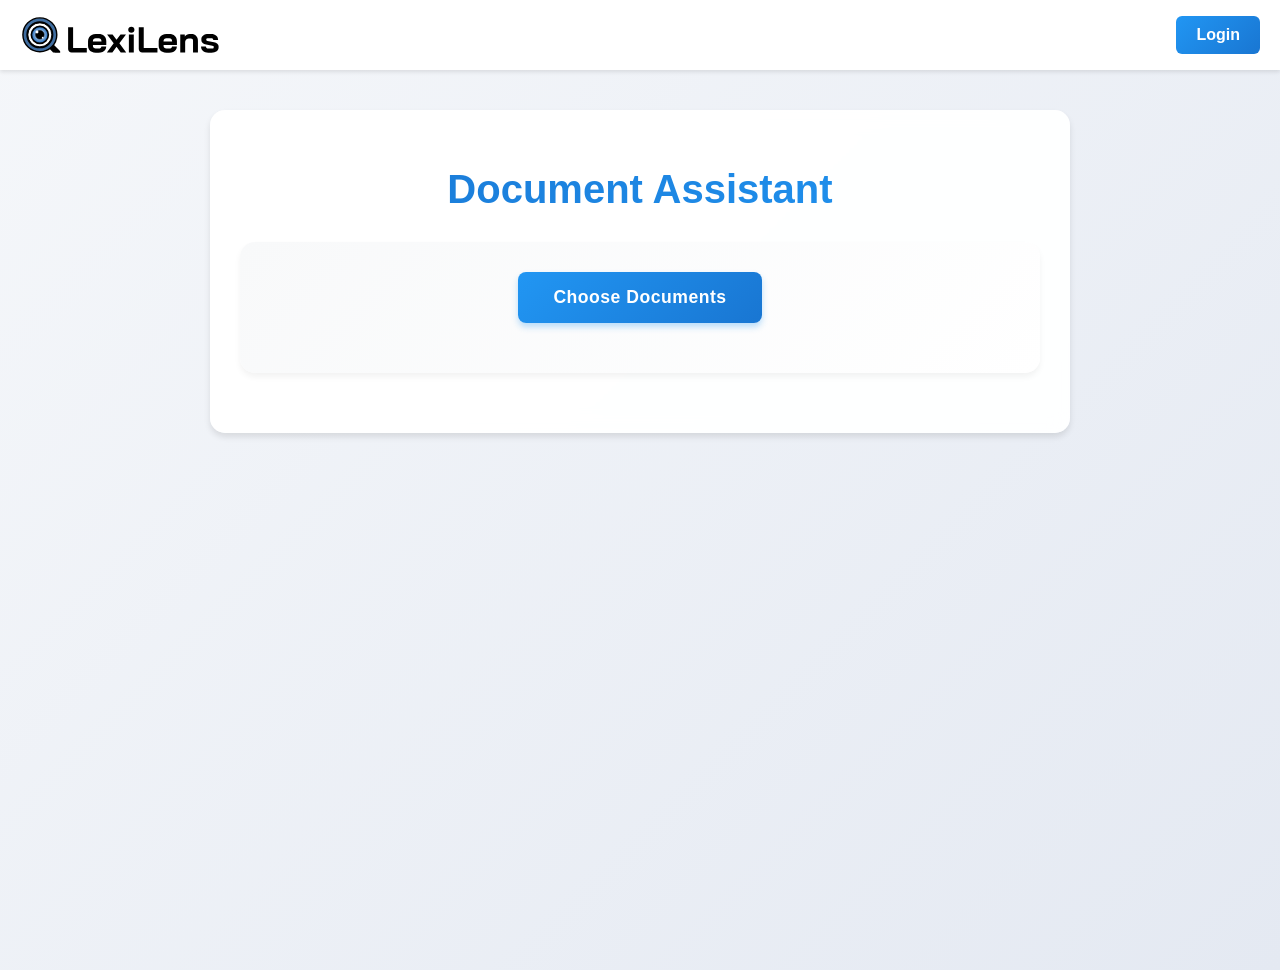
<file: index.html>
<!DOCTYPE html>
<html lang="en">

<head>
    <meta charset="UTF-8">
    <meta name="viewport" content="width=device-width, initial-scale=1.0">
    <title>Document Translation Helper</title>
    <style>
        body {
            margin: 0;
            padding: 0;
            font-family: Arial, sans-serif;
            background: linear-gradient(135deg, #f5f7fa 0%, #e4e9f2 100%);
            color: #2c3e50;
        }

        .app-layout {
            display: flex;
            min-height: 100vh;
            position: relative;
            padding-top: 70px;
        }

        /* Sidebar styles */
        .sidebar {
            width: 250px;
            background: rgba(255, 255, 255, 0.95);
            backdrop-filter: blur(10px);
            border-right: 1px solid #dee2e6;
            height: calc(100vh - 70px);
            position: fixed;
            left: 0;
            top: 70px;
            overflow-y: auto;
            box-shadow: 2px 0 10px rgba(0,0,0,0.1);
        }

        .sidebar-header {
            padding: 25px 20px;
            border-bottom: 1px solid #dee2e6;
            background: linear-gradient(135deg, #2196F3, #1976D2);
            background-color: white;
        }

        .sidebar-header h2 {
            margin: 0;
            color: white;
            font-size: 1.3rem;
            font-weight: 600;
        }

        .chat-list {
            padding: 10px;
        }

        .chat-item {
            padding: 15px;
            border-radius: 10px;
            margin-bottom: 12px;
            cursor: pointer;
            transition: all 0.3s ease;
            background-color: white;
            border: 1px solid #e0e0e0;
            box-shadow: 0 2px 4px rgba(0,0,0,0.02);
        }

        .chat-item:hover {
            transform: translateY(-2px);
            box-shadow: 0 4px 8px rgba(0,0,0,0.1);
            border-color: #2196F3;
        }

        .chat-item.active {
            background-color: #e3f2fd;
        }

        .chat-title {
            font-size: 0.95rem;
            font-weight: 600;
            color: #2c3e50;
        }

        .chat-date {
            font-size: 0.8rem;
            color: #7f8c8d;
            margin-top: 5px;
        }

        /* Main content styles */
        .main-content {
            margin-left: 250px;
            flex-grow: 1;
            padding: 20px;
            position: relative;
            margin-top: 20px;
        }

        /* Add new styles for images and title */
        .logo-container {
            display: none;
        }

        .container {
            max-width: 800px;
            margin: 0 auto;
            padding: 30px;
            background: rgba(255, 255, 255, 0.95);
            backdrop-filter: blur(10px);
            border-radius: 15px;
            box-shadow: 0 4px 6px rgba(0,0,0,0.1);
            text-align: center;
            animation: fadeIn 0.6s ease-out;
        }

        .container h1 {
            color: #2c3e50;
            font-size: 2.5rem;
            font-weight: 700;
            margin-bottom: 20px;
            text-align: center;
            width: 100%;
            display: block;
            background: linear-gradient(135deg, #1976D2, #2196F3);
            -webkit-background-clip: text;
            -webkit-text-fill-color: transparent;
        }

        /* Existing upload section styles */
        .upload-section {
            text-align: center;
            margin: 20px 0;
            position: relative;
            background: linear-gradient(135deg, #f8f9fa 0%, #ffffff 100%);
            padding: 30px;
            border-radius: 15px;
            box-shadow: 0 4px 6px rgba(0, 0, 0, 0.05);
            margin: 30px 0;
        }

        .upload-button {
            display: inline-block;
            padding: 15px 35px;
            background: linear-gradient(135deg, #2196F3, #1976D2);
            color: white;
            border: none;
            border-radius: 8px;
            cursor: pointer;
            transition: all 0.3s ease;
            font-weight: 600;
            box-shadow: 0 4px 6px rgba(33,150,243,0.3);
            font-size: 1.1rem;
            letter-spacing: 0.5px;
        }

        .upload-button:hover {
            transform: translateY(-2px);
            box-shadow: 0 6px 8px rgba(33,150,243,0.4);
        }

        .file-name {
            margin-top: 10px;
            color: #666;
        }

        .translate-button {
            display: block;
            width: 100%;
            padding: 12px;
            background-color: #2196F3;
            color: white;
            border: none;
            border-radius: 4px;
            cursor: pointer;
            transition: background-color 0.3s;
            margin-top: 20px;
        }

        .translate-button:disabled {
            background-color: #cccccc;
            cursor: not-allowed;
        }

        .translate-button:hover:not(:disabled) {
            background-color: #1976D2;
        }

        /* Responsive design */
        @media (max-width: 768px) {
            .sidebar {
                width: 200px;
            }

            .main-content {
                margin-left: 200px;
            }
        }

        .chat-item {
            position: relative;
            padding-right: 40px;
            /* Make room for delete button */
        }

        .delete-btn {
            position: absolute;
            right: 10px;
            top: 50%;
            transform: translateY(-50%);
            background: none;
            border: none;
            cursor: pointer;
            opacity: 0;
            transition: opacity 0.2s ease;
            padding: 5px;
            border-radius: 4px;
        }

        .chat-item:hover .delete-btn {
            opacity: 1;
        }

        .delete-btn:hover {
            background-color: #ffebee;
        }

        .trash-icon {
            font-size: 16px;
        }

        /* Auth button styles */
        .auth-buttons {
            position: static;
        }

        .auth-button {
            position: relative;
            background: linear-gradient(135deg, #2196F3, #1976D2);
            color: white;
            padding: 10px 20px;
            border-radius: 6px;
            font-weight: 600;
            text-decoration: none;
            transition: all 0.3s ease;
            display: inline-block;
        }

        .auth-button:hover {
            transform: translateY(-2px);
            box-shadow: 0 4px 6px rgba(33,150,243,0.3);
        }

        .process-button {
            display: block;
            width: 100%;
            padding: 15px 30px;
            background: linear-gradient(135deg, #2196F3, #1976D2);
            color: white;
            border: none;
            border-radius: 12px;
            cursor: pointer;
            margin-top: 20px;
            transition: all 0.3s ease;
            font-weight: 600;
            font-size: 1.1rem;
            letter-spacing: 0.5px;
            box-shadow: 0 4px 6px rgba(33,150,243,0.3);
        }

        .process-button:hover {
            transform: translateY(-3px);
            box-shadow: 0 8px 15px rgba(33, 150, 243, 0.2);
        }

        .file-list {
            margin: 20px 0;
        }

        .file-item {
            display: flex;
            justify-content: space-between;
            align-items: center;
            padding: 15px 20px;
            margin: 10px 0;
            background: white;
            border: 1px solid #e0e0e0;
            border-radius: 10px;
            transition: all 0.3s ease;
        }

        .file-item:hover {
            background: #fff;
            border-color: #2196F3;
            transform: translateX(5px);
            box-shadow: 0 4px 12px rgba(33, 150, 243, 0.1);
        }

        .remove-btn {
            background: none;
            border: none;
            color: #e74c3c;
            cursor: pointer;
            padding: 5px 10px;
            font-weight: bold;
            transition: all 0.3s ease;
        }

        .remove-btn:hover {
            color: #c0392b;
            transform: scale(1.2);
        }

        .preview-button {
            display: block;
            width: 100%;
            padding: 15px 30px;
            background: linear-gradient(135deg, #2196F3, #1976D2);
            color: white;
            border: none;
            border-radius: 12px;
            cursor: pointer;
            margin: 20px 0;
            transition: all 0.3s ease;
            font-weight: 600;
            font-size: 1.1rem;
            letter-spacing: 0.5px;
        }

        .preview-button:hover {
            background: #bbdefb;
            transform: translateY(-2px);
        }

        .preview-container {
            position: relative;
            max-width: 1200px;
            width: calc(100% - 290px);
            margin: 20px 20px 20px 270px;
            padding: 20px;
            background: white;
            border-radius: 15px;
            box-shadow: 0 4px 15px rgba(0,0,0,0.1);
            z-index: 1;
        }

        .preview-header {
            display: flex;
            justify-content: space-between;
            align-items: center;
            margin-bottom: 15px;
        }

        .close-preview {
            background: none;
            border: none;
            font-size: 24px;
            cursor: pointer;
            color: #666;
        }

        .carousel-container {
            position: relative;
            width: 100%;
        }

        .carousel-button {
            position: absolute;
            top: 50%;
            transform: translateY(-50%);
            background: rgba(0, 0, 0, 0.5);
            color: white;
            border: none;
            padding: 15px;
            cursor: pointer;
            z-index: 2;
        }

        .carousel-button.prev {
            left: 10px;
        }

        .carousel-button.next {
            right: 10px;
        }

        .preview-content {
            width: 100%;
            min-height: 600px;
            display: flex;
            justify-content: center;
            align-items: center;
            background: #f8f9fa;
            border-radius: 4px;
            overflow: hidden;
        }

        .preview-content iframe {
            width: 100%;
            height: 800px;
            border: none;
        }

        .preview-content img {
            max-width: 100%;
            max-height: 800px;
            object-fit: contain;
        }

        .carousel-dots {
            display: flex;
            justify-content: center;
            gap: 8px;
            margin-top: 10px;
        }

        .dot {
            width: 10px;
            height: 10px;
            border-radius: 50%;
            background: #ddd;
            cursor: pointer;
        }

        .dot.active {
            background: #2196F3;
        }

        /* Add responsive adjustments */
        @media (max-width: 768px) {
            .preview-container {
                width: calc(100% - 240px);
                margin-left: 220px;
            }
        }

        /* Add loading animation */
        @keyframes pulse {
            0% { transform: scale(1); }
            50% { transform: scale(1.05); }
            100% { transform: scale(1); }
        }

        .processing {
            animation: pulse 1.5s infinite;
        }

        /* Empty state styling */
        .empty-state {
            text-align: center;
            padding: 40px 20px;
            color: #7f8c8d;
        }

        .empty-state i {
            font-size: 48px;
            margin-bottom: 15px;
            color: #bdc3c7;
        }

        /* Add these styles */
        .login-required-tooltip {
            display: none;
            position: absolute;
            background: rgba(0, 0, 0, 0.8);
            color: white;
            padding: 8px 12px;
            border-radius: 4px;
            font-size: 14px;
            bottom: 100%;
            left: 50%;
            transform: translateX(-50%);
            margin-bottom: 8px;
            white-space: nowrap;
        }

        .not-logged-in .upload-button:hover + .login-required-tooltip {
            display: block;
        }

        /* Add this style */
        .sidebar.hidden {
            display: none;
        }

        .main-content.full-width {
            margin-left: 0;
        }

        /* Add these styles */
        .nav-bar {
            position: fixed;
            top: 0;
            left: 0;
            right: 0;
            height: 70px;
            background-color: white;
            box-shadow: 0 2px 4px rgba(0,0,0,0.1);
            display: flex;
            justify-content: space-between;
            align-items: center;
            padding: 0 20px;
            z-index: 1000;
        }

        .nav-logo {
            height: 40px;
        }

        .nav-logo img {
            height: 100%;
            width: auto;
        }

        /* Enhanced feature grid */
        .feature-grid {
            display: grid;
            grid-template-columns: repeat(auto-fit, minmax(240px, 1fr));
            gap: 25px;
            margin: 40px 0;
        }

        .feature-item {
            background: white;
            padding: 25px;
            border-radius: 15px;
            text-align: center;
            transition: all 0.3s ease;
            border: 1px solid rgba(0, 0, 0, 0.05);
            box-shadow: 0 4px 6px rgba(0, 0, 0, 0.05);
            animation: fadeIn 0.6s ease-out backwards;
        }

        .feature-item:hover {
            transform: translateY(-5px);
            box-shadow: 0 8px 15px rgba(33, 150, 243, 0.1);
        }

        .feature-icon {
            font-size: 2.5rem;
            margin-bottom: 15px;
            display: block;
            color: #2196F3;
        }

        /* Add subtle animations */
        @keyframes fadeIn {
            from { opacity: 0; transform: translateY(10px); }
            to { opacity: 1; transform: translateY(0); }
        }

        .feature-item:nth-child(1) { animation-delay: 0.1s; }
        .feature-item:nth-child(2) { animation-delay: 0.2s; }
        .feature-item:nth-child(3) { animation-delay: 0.3s; }
        .feature-item:nth-child(4) { animation-delay: 0.4s; }
    </style>
</head>

<body>
    <div class="nav-bar">
        <div class="nav-logo">
            <img src="./images/full.svg" alt="Lexilytics Logo">
        </div>
        <div class="auth-buttons">
            <a href="./login.html" class="auth-button">Login</a>
        </div>
    </div>

    <div class="app-layout">
        <!-- Sidebar with Project List -->
        <div class="sidebar">
            <div class="sidebar-header">
                <h2>Project List</h2>
            </div>
            <div class="chat-list" id="chatList">
                <div class="chat-item">
                    <div class="chat-title">Spanish Visa Application</div>
                    <div class="chat-date">Mar 15, 2024</div>
                </div>
                <div class="chat-item">
                    <div class="chat-title">Chinese Birth Certificate</div>
                    <div class="chat-date">Mar 14, 2024</div>
                </div>
                <div class="chat-item">
                    <div class="chat-title">French Work Permit</div>
                    <div class="chat-date">Mar 13, 2024</div>
                </div>
            </div>
            <div class="empty-state" id="emptyState" style="display: none;">
                <i>📁</i>
                <p>No projects yet. Upload some documents to get started!</p>
            </div>
        </div>

        <!-- Main Content -->
        <div class="main-content">
            <div class="logo-container">
                <img src="./images/full.svg" alt="Lexilytics Logo">
            </div>
            <div class="container">
                <h1>Document Assistant</h1>
                <div class="upload-section ${!isLoggedIn() ? 'not-logged-in' : ''}">
                    <label for="fileUpload" class="upload-button">
                        Choose Documents
                        <input type="file" id="fileUpload" accept="image/*,.pdf,.doc,.docx" multiple hidden>
                    </label>
                    <div class="login-required-tooltip">Please log in to upload documents</div>

                    <div id="fileList" class="file-list"></div>

                    <!-- Preview button -->
                    <button id="previewBtn" class="preview-button" style="display: none;">
                        Preview Documents
                    </button>

                    <button id="processBtn" class="process-button" style="display: none;">
                        Analyze Documents
                    </button>
                </div>
            </div>
        </div>
    </div>

    <!-- Preview carousel container -->
    <div id="previewContainer" class="preview-container" style="display: none;">
        <div class="preview-header">
            <h3 id="previewTitle">Document Preview</h3>
            <button id="closePreview" class="close-preview">×</button>
        </div>
        <div class="carousel-container">
            <button class="carousel-button prev" id="prevBtn">❮</button>
            <div id="previewContent" class="preview-content"></div>
            <button class="carousel-button next" id="nextBtn">❯</button>
        </div>
        <div id="carouselDots" class="carousel-dots"></div>
    </div>

    <script>
        const API_ENDPOINTS = {
            projects: 'http://34.136.229.253:8080/projects/',
            upload: 'http://34.136.229.253:8080/projects/{project_id}/upload_pictures',
            messages: 'http://34.136.229.253:8080/projects/{project_id}/messages'
        };

        function getAuthHeaders() {
            const token = localStorage.getItem('token');
            const tokenType = localStorage.getItem('token_type') || 'Bearer';
            return {
                'Authorization': `${tokenType} ${token}`,
                'Content-Type': 'application/json'
            };
        }

        async function loadUserProjects() {
            const token = localStorage.getItem('token');
            if (!token) return;

            try {
                const response = await fetch(API_ENDPOINTS.projects, {
                    headers: getAuthHeaders()
                });
                
                if (response.ok) {
                    const projects = await response.json();
                    // Transform API projects into our display format
                    const formattedProjects = projects.map(project => ({
                        title: `Project ${project.id}`,
                        date: new Date(project.created_at).toLocaleDateString(),
                        projectId: project.id,
                        files: project.pictures || [],
                        created_at: project.created_at,
                        updated_at: project.updated_at
                    }));
                    
                    // Store formatted projects
                    localStorage.setItem('projectList', JSON.stringify(formattedProjects));
                    updateProjectList(formattedProjects);
                } else {
                    if (response.status === 401) {
                        localStorage.removeItem('token');
                        localStorage.removeItem('token_type');
                        window.location.reload();
                    }
                }
            } catch (error) {
                console.error('Failed to load projects:', error);
            }
        }

        function updateProjectList(projects) {
            const chatList = document.getElementById('chatList');
            chatList.innerHTML = ''; // Clear existing items

            projects.forEach(project => {
                const chatItem = document.createElement('div');
                chatItem.className = 'chat-item';
                
                chatItem.innerHTML = `
                    <div class="chat-title">${project.title}</div>
                    <div class="chat-date">${project.date}</div>
                    ${project.files.length ? `<div class="chat-files">(${project.files.length} files)</div>` : ''}
                    <button class="delete-btn" title="Delete project">
                        <span class="trash-icon">🗑️</span>
                    </button>
                `;
                chatList.appendChild(chatItem);
            });

            // Update empty state
            updateEmptyState();
        }

        const fileUpload = document.getElementById('fileUpload');
        const fileList = document.getElementById('fileList');
        const previewBtn = document.getElementById('previewBtn');
        const processBtn = document.getElementById('processBtn');
        const previewContainer = document.getElementById('previewContainer');
        let selectedFiles = [];
        let currentPreviewIndex = 0;

        function isLoggedIn() {
            return localStorage.getItem('token') !== null;
        }

        document.querySelector('.upload-button').addEventListener('click', function(e) {
            if (!isLoggedIn()) {
                e.preventDefault();
                window.location.href = 'login.html';
                return;
            }
            // If logged in, the hidden file input will work normally
        });

        fileUpload.addEventListener('change', function (e) {
            const newFiles = Array.from(e.target.files);
            selectedFiles = selectedFiles.concat(newFiles);
            updateFileList();
            this.value = '';
        });

        function updateFileList() {
            fileList.innerHTML = '';

            selectedFiles.forEach((file, index) => {
                const fileItem = document.createElement('div');
                fileItem.className = 'file-item';
                fileItem.innerHTML = `
                    <span>${file.name}</span>
                    <button class="remove-btn" data-index="${index}">×</button>
                `;
                fileList.appendChild(fileItem);
            });

            const hasFiles = selectedFiles.length > 0;
            previewBtn.style.display = hasFiles ? 'block' : 'none';
            processBtn.style.display = hasFiles ? 'block' : 'none';
        }

        fileList.addEventListener('click', function (e) {
            if (e.target.classList.contains('remove-btn')) {
                const index = parseInt(e.target.dataset.index);
                selectedFiles.splice(index, 1);
                updateFileList();
                if (selectedFiles.length === 0) {
                    previewContainer.style.display = 'none';
                }
            }
        });

        previewBtn.addEventListener('click', function() {
            if (selectedFiles.length > 0) {
                showPreview(0);
                previewContainer.style.display = 'block';
                
                // Update scrolling behavior
                const previewOffset = previewContainer.offsetTop;
                window.scrollTo({
                    top: previewOffset,
                    behavior: 'smooth'
                });
            }
        });

        document.getElementById('closePreview').addEventListener('click', function () {
            previewContainer.style.display = 'none';
        });

        document.getElementById('prevBtn').addEventListener('click', function () {
            if (currentPreviewIndex > 0) {
                showPreview(currentPreviewIndex - 1);
            }
        });

        document.getElementById('nextBtn').addEventListener('click', function () {
            if (currentPreviewIndex < selectedFiles.length - 1) {
                showPreview(currentPreviewIndex + 1);
            }
        });

        function showPreview(index) {
            currentPreviewIndex = index;
            const file = selectedFiles[index];
            document.getElementById('previewTitle').textContent = `Preview: ${file.name} (${index + 1}/${selectedFiles.length})`;

            const previewContent = document.getElementById('previewContent');
            previewContent.innerHTML = '';

            if (file.type.startsWith('image/')) {
                const reader = new FileReader();
                reader.onload = function (e) {
                    const img = document.createElement('img');
                    img.src = e.target.result;
                    img.style.maxWidth = '100%';
                    img.style.maxHeight = '800px';
                    previewContent.appendChild(img);
                };
                reader.readAsDataURL(file);
            } else if (file.type === 'application/pdf') {
                const objectUrl = URL.createObjectURL(file);
                const iframe = document.createElement('iframe');
                iframe.src = objectUrl;
                previewContent.appendChild(iframe);
            } else {
                previewContent.innerHTML = '<p>Preview not available for this file type</p>';
            }

            updateCarouselDots();
            updateNavigationButtons();
        }

        function updateCarouselDots() {
            const dotsContainer = document.getElementById('carouselDots');
            dotsContainer.innerHTML = '';

            selectedFiles.forEach((_, index) => {
                const dot = document.createElement('div');
                dot.className = `dot${index === currentPreviewIndex ? ' active' : ''}`;
                dot.addEventListener('click', () => showPreview(index));
                dotsContainer.appendChild(dot);
            });
        }

        function updateNavigationButtons() {
            document.getElementById('prevBtn').style.display = currentPreviewIndex > 0 ? 'block' : 'none';
            document.getElementById('nextBtn').style.display = currentPreviewIndex < selectedFiles.length - 1 ? 'block' : 'none';
        }

        processBtn.addEventListener('click', async function() {
            if (selectedFiles.length > 0) {
                const token = localStorage.getItem('token');
                if (!token) {
                    alert('Please login to process documents');
                    window.location.href = 'login.html';
                    return;
                }

                try {
                    // First create a new project
                    const projectResponse = await fetch(API_ENDPOINTS.projects, {
                        method: 'POST',
                        headers: getAuthHeaders(),
                        body: JSON.stringify({ explanation: {} })
                    });

                    if (!projectResponse.ok) {
                        throw new Error('Failed to create project');
                    }

                    const project = await projectResponse.json();

                    // Then upload files to the project
                    const formData = new FormData();
                    selectedFiles.forEach(file => {
                        formData.append('files', file);
                    });

                    const uploadUrl = API_ENDPOINTS.upload.replace('{project_id}', project.id);
                    const uploadResponse = await fetch(uploadUrl, {
                        method: 'POST',
                        headers: {
                            'Authorization': getAuthHeaders().Authorization
                        },
                        body: formData
                    });

                    if (!uploadResponse.ok) {
                        throw new Error('Failed to upload files');
                    }

                    const result = await uploadResponse.json();
                    
                    // Create project info for localStorage
                    const projectInfo = {
                        title: `Project ${project.id}`,
                        date: new Date().toLocaleDateString(),
                        projectId: project.id,
                        files: selectedFiles.map(f => f.name)
                    };

                    // Update project list in localStorage
                    const projects = JSON.parse(localStorage.getItem('projectList') || '[]');
                    projects.unshift(projectInfo); // Add new project to beginning of list
                    localStorage.setItem('projectList', JSON.stringify(projects));
                    
                    // Store current project info
                    localStorage.setItem('currentChat', JSON.stringify(projectInfo));
                    
                    window.location.href = 'chat-view.html';
                } catch (error) {
                    console.error('Error processing files:', error);
                    alert('Failed to process files. Please try again.');
                }
            }
        });

        // Handle chat item clicks
        document.querySelectorAll('.chat-item').forEach(item => {
            item.addEventListener('click', function () {
                if (!isLoggedIn()) {
                    window.location.href = 'login.html';
                    return;
                }
                const title = this.querySelector('.chat-title').textContent;
                const date = this.querySelector('.chat-date').textContent;

                localStorage.setItem('currentChat', JSON.stringify({
                    title: title,
                    date: date
                }));

                window.location.href = 'chat-view.html';
            });
        });

        // Function to add new document to project list
        function addToProjectList(fileName) {
            const chatList = document.getElementById('chatList');
            const currentDate = new Date().toLocaleDateString('en-US', {
                month: 'short',
                day: 'numeric',
                year: 'numeric'
            });

            // Create new chat item
            const newChatItem = document.createElement('div');
            newChatItem.className = 'chat-item';
            newChatItem.innerHTML = `
                <div class="chat-title">${fileName}</div>
                <div class="chat-date">${currentDate}</div>
                <button class="delete-btn" title="Delete project">
                    <span class="trash-icon">🗑️</span>
                </button>
            `;

            // Add to the beginning of the list
            chatList.insertBefore(newChatItem, chatList.firstChild);

            // Save to localStorage
            saveProjectList();
        }

        // Function to save project list to localStorage
        function saveProjectList() {
            const projects = [];
            document.querySelectorAll('.chat-item').forEach(item => {
                projects.push({
                    title: item.querySelector('.chat-title').textContent,
                    date: item.querySelector('.chat-date').textContent
                });
            });
            localStorage.setItem('projectList', JSON.stringify(projects));
        }

        // Function to load project list from localStorage
        function loadProjectList() {
            if (!isLoggedIn()) return;
            
            const projects = JSON.parse(localStorage.getItem('projectList') || '[]');
            const chatList = document.getElementById('chatList');
            chatList.innerHTML = ''; // Clear existing items

            projects.forEach(project => {
                const chatItem = document.createElement('div');
                chatItem.className = 'chat-item';
                chatItem.innerHTML = `
                    <div class="chat-title">${project.title}</div>
                    <div class="chat-date">${project.date}</div>
                    <button class="delete-btn" title="Delete project">
                        <span class="trash-icon">🗑️</span>
                    </button>
                `;
                chatList.appendChild(chatItem);
            });
        }

        // Update sidebar visibility based on login status
        function updateUIBasedOnLogin() {
            const isUserLoggedIn = localStorage.getItem('token') !== null;
            const sidebar = document.querySelector('.sidebar');
            const mainContent = document.querySelector('.main-content');
            
            if (!isUserLoggedIn) {
                sidebar.style.display = 'none';
                mainContent.classList.add('full-width');
            } else {
                sidebar.style.display = 'block';
                mainContent.classList.remove('full-width');
                loadProjectList();
            }
        }

        // Call this when page loads
        document.addEventListener('DOMContentLoaded', function() {
            updateUIBasedOnLogin();
            if (isLoggedIn()) {
                loadUserProjects(); // Load projects from API
            }
        });

        // Add click handler for project list items
        document.getElementById('chatList').addEventListener('click', async function(e) {
            const chatItem = e.target.closest('.chat-item');
            if (!chatItem) return;

            if (e.target.closest('.delete-btn')) {
                e.stopPropagation();
                const projects = JSON.parse(localStorage.getItem('projectList') || '[]');
                const index = Array.from(chatList.children).indexOf(chatItem);
                const project = projects[index];
                
                if (confirm('Are you sure you want to delete this project?')) {
                    try {
                        const response = await fetch(`${API_ENDPOINTS.projects}${project.projectId}`, {
                            method: 'DELETE',
                            headers: getAuthHeaders()
                        });

                        if (response.ok) {
                            projects.splice(index, 1);
                            localStorage.setItem('projectList', JSON.stringify(projects));
                            chatItem.remove();
                            updateEmptyState();
                        } else {
                            throw new Error('Failed to delete project');
                        }
                    } catch (error) {
                        console.error('Error deleting project:', error);
                        alert('Failed to delete project. Please try again.');
                    }
                }
            } else {
                const projects = JSON.parse(localStorage.getItem('projectList') || '[]');
                const index = Array.from(chatList.children).indexOf(chatItem);
                const project = projects[index];
                
                // Store the selected project's chat history
                localStorage.setItem('currentChat', JSON.stringify({
                    title: project.title,
                    date: project.date,
                    fileCount: project.fileCount,
                    files: project.files,
                    chatHistory: project.chatHistory || [] // Preserve chat history if it exists
                }));
                
                window.location.href = 'chat-view.html';
            }
        });

        function updateEmptyState() {
            const chatList = document.getElementById('chatList');
            const emptyState = document.getElementById('emptyState');
            
            if (chatList.children.length === 0) {
                emptyState.style.display = 'block';
            } else {
                emptyState.style.display = 'none';
            }
        }

        document.addEventListener('DOMContentLoaded', updateEmptyState);
    </script>
</body>

</html>
</file>
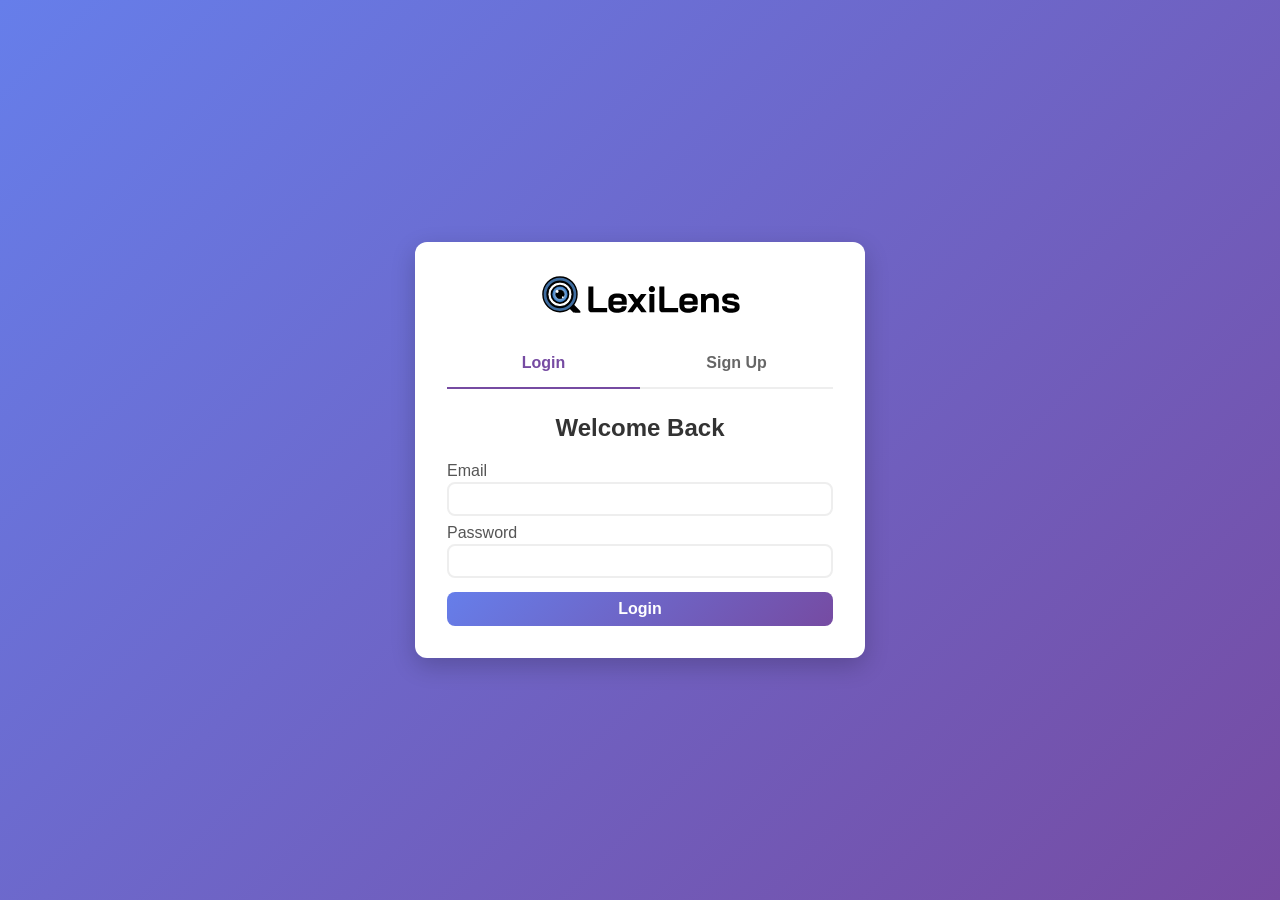
<file: login.html>
<!DOCTYPE html>
<html lang="en">
<head>
    <meta charset="UTF-8">
    <meta name="viewport" content="width=device-width, initial-scale=1.0">
    <title>Login & Signup - Lexilytics</title>
    <style>
        * {
            margin: 0;
            padding: 0;
            box-sizing: border-box;
        }

        body {
            font-family: 'Segoe UI', Tahoma, Geneva, Verdana, sans-serif;
            display: flex;
            justify-content: center;
            align-items: center;
            min-height: 100vh;
            background: linear-gradient(135deg, #667eea 0%, #764ba2 100%);
            padding: 20px;
        }

        .container {
            background-color: white;
            padding: 2rem;
            border-radius: 12px;
            box-shadow: 0 8px 24px rgba(0,0,0,0.2);
            width: 100%;
            max-width: 450px;
        }

        .logo-container {
            text-align: center;
            margin-bottom: 20px;
        }

        .logo-container img {
            max-width: 200px;
            height: auto;
        }

        .tabs {
            display: flex;
            margin-bottom: 25px;
            border-bottom: 2px solid #eee;
        }

        .tab {
            flex: 1;
            padding: 15px;
            text-align: center;
            cursor: pointer;
            font-weight: 600;
            color: #666;
            transition: all 0.3s ease;
        }

        .tab.active {
            color: #764ba2;
            border-bottom: 2px solid #764ba2;
            margin-bottom: -2px;
        }

        .form-container {
            display: none;
        }

        .form-container.active {
            display: block;
            animation: fadeIn 0.5s ease;
        }

        @keyframes fadeIn {
            from { opacity: 0; transform: translateY(10px); }
            to { opacity: 1; transform: translateY(0); }
        }

        h2 {
            margin-bottom: 20px;
            color: #333;
            text-align: center;
        }

        .form-group {
            margin-bottom: 8px;
        }

        label {
            display: block;
            margin-bottom: 2px;
            color: #555;
            font-weight: 500;
        }

        input {
            width: 100%;
            padding: 6px;
            border: 2px solid #eee;
            border-radius: 8px;
            font-size: 16px;
            transition: border-color 0.3s ease;
        }

        input:focus {
            border-color: #764ba2;
            outline: none;
        }

        button {
            width: 100%;
            padding: 8px;
            background: linear-gradient(135deg, #667eea 0%, #764ba2 100%);
            color: white;
            border: none;
            border-radius: 8px;
            cursor: pointer;
            font-size: 16px;
            font-weight: 600;
            transition: transform 0.2s ease;
            margin-top: 6px;
        }

        button:hover {
            transform: translateY(-2px);
        }

        button:active {
            transform: translateY(0);
        }

        .error-message {
            color: #dc3545;
            margin-top: 15px;
            padding: 10px;
            border-radius: 6px;
            background-color: #fff;
            border: 1px solid #dc3545;
            display: none;
        }

        .success-message {
            color: #28a745;
            margin-top: 15px;
            padding: 10px;
            border-radius: 6px;
            background-color: #fff;
            border: 1px solid #28a745;
            display: none;
        }

        .password-requirements {
            margin-top: 1px;
            font-size: 11px;
        }

        .loading {
            display: none;
            text-align: center;
            margin-top: 10px;
        }

        .loading::after {
            content: "...";
            animation: dots 1.5s steps(5, end) infinite;
        }

        @keyframes dots {
            0%, 20% { content: "."; }
            40% { content: ".."; }
            60%, 100% { content: "..."; }
        }
    </style>
</head>
<body>
    <div class="container">
        <div class="logo-container">
            <img src="./images/full.svg" alt="Lexilytics Logo">
        </div>
        
        <div class="tabs">
            <div class="tab active" onclick="switchTab('login')">Login</div>
            <div class="tab" onclick="switchTab('signup')">Sign Up</div>
        </div>
        
        <div id="loginForm" class="form-container active">
            <h2>Welcome Back</h2>
            <form id="loginFormElement">
                <div class="form-group">
                    <label for="loginUsername">Email</label>
                    <input type="text" id="loginUsername" name="username" required>
                </div>
                <div class="form-group">
                    <label for="loginPassword">Password</label>
                    <input type="password" id="loginPassword" name="password" required>
                </div>
                <button type="submit">Login</button>
                <div id="loginLoading" class="loading">Logging in</div>
            </form>
            <p id="loginErrorMessage" class="error-message"></p>
            <p id="loginSuccessMessage" class="success-message"></p>
        </div>

        <div id="signupForm" class="form-container">
            <h2>Create Account</h2>
            <form id="signupFormElement">
                <div class="form-group">
                    <label for="signupUsername">Username</label>
                    <input type="text" id="signupUsername" name="username" required>
                </div>
                <div class="form-group">
                    <label for="signupEmail">Email</label>
                    <input type="email" id="signupEmail" name="email" required>
                </div>
                <div class="form-group">
                    <label for="signupPassword">Password</label>
                    <input type="password" id="signupPassword" name="password" required>
                    <div class="password-requirements">
                        Password must be at least 8 characters long and contain letters, numbers, and special characters
                    </div>
                </div>
                <div class="form-group">
                    <label for="confirmPassword">Confirm Password</label>
                    <input type="password" id="confirmPassword" name="confirmPassword" required>
                </div>
                <button type="submit">Create Account</button>
                <div id="signupLoading" class="loading">Creating account</div>
            </form>
            <p id="signupErrorMessage" class="error-message"></p>
            <p id="signupSuccessMessage" class="success-message"></p>
        </div>
    </div>

    <script>
        // API endpoints
        const API_ENDPOINTS = {
            login: 'http://34.136.229.253:8080/users/login',
            signup: 'http://34.136.229.253:8080/users/register'
        };

        // Token management functions
        function saveToken(token) {
            localStorage.setItem('userToken', token);
        }

        function saveUserData(userData) {
            localStorage.setItem('userData', JSON.stringify(userData));
        }

        function removeToken() {
            localStorage.removeItem('userToken');
        }

        // Tab switching function
        function switchTab(tab) {
            // Reset forms and messages when switching tabs
            document.querySelectorAll('form').forEach(form => form.reset());
            document.querySelectorAll('.error-message, .success-message').forEach(msg => {
                msg.style.display = 'none';
                msg.textContent = '';
            });
            document.querySelectorAll('.loading').forEach(loading => loading.style.display = 'none');

            // Switch active tab
            document.querySelectorAll('.tab').forEach(t => t.classList.remove('active'));
            document.querySelectorAll('.form-container').forEach(f => f.classList.remove('active'));
            
            document.querySelector(`.tab:${tab === 'login' ? 'first-child' : 'last-child'}`).classList.add('active');
            document.getElementById(`${tab}Form`).classList.add('active');
        }

        // Validate password strength
        function isPasswordStrong(password) {
            const minLength = 8;
            const hasLetter = /[a-zA-Z]/.test(password);
            const hasNumber = /\d/.test(password);
            const hasSpecialChar = /[!@#$%^&*(),.?":{}|<>]/.test(password);
            
            return password.length >= minLength && hasLetter && hasNumber && hasSpecialChar;
        }

        // Handle login form submission
        document.getElementById('loginFormElement').addEventListener('submit', async (e) => {
            e.preventDefault();
            
            const errorMessage = document.getElementById('loginErrorMessage');
            const successMessage = document.getElementById('loginSuccessMessage');
            const loadingIndicator = document.getElementById('loginLoading');
            
            errorMessage.style.display = 'none';
            successMessage.style.display = 'none';
            loadingIndicator.style.display = 'block';

            const email = document.getElementById('loginUsername').value;
            const password = document.getElementById('loginPassword').value;

            try {
                const response = await fetch(API_ENDPOINTS.login, {
                    method: 'POST',
                    headers: {
                        'Content-Type': 'application/json'
                    },
                    body: JSON.stringify({ email, password })
                });

                const data = await response.json();

                if (!response.ok) {
                    throw new Error(data.detail || 'Login failed. Please try again.');
                }

                localStorage.setItem('token', data.access_token);
                localStorage.setItem('token_type', data.token_type);
                
                successMessage.textContent = 'Login successful! Redirecting...';
                successMessage.style.display = 'block';
                
                setTimeout(() => {
                    window.location.href = 'index.html';
                }, 1500);

            } catch (error) {
                errorMessage.textContent = error.message;
                errorMessage.style.display = 'block';
            } finally {
                loadingIndicator.style.display = 'none';
            }
        });

        // Handle signup form submission
        document.getElementById('signupFormElement').addEventListener('submit', async (e) => {
            e.preventDefault();
            
            const errorMessage = document.getElementById('signupErrorMessage');
            const successMessage = document.getElementById('signupSuccessMessage');
            const loadingIndicator = document.getElementById('signupLoading');
            
            errorMessage.style.display = 'none';
            successMessage.style.display = 'none';
            loadingIndicator.style.display = 'block';

            const name = document.getElementById('signupUsername').value;
            const email = document.getElementById('signupEmail').value;
            const password = document.getElementById('signupPassword').value;
            const confirmPassword = document.getElementById('confirmPassword').value;

            // Validate password match
            if (password !== confirmPassword) {
                errorMessage.textContent = 'Passwords do not match';
                errorMessage.style.display = 'block';
                loadingIndicator.style.display = 'none';
                return;
            }

            // Validate password strength
            if (!isPasswordStrong(password)) {
                errorMessage.textContent = 'Password does not meet the requirements';
                errorMessage.style.display = 'block';
                loadingIndicator.style.display = 'none';
                return;
            }

            try {
                const response = await fetch(API_ENDPOINTS.signup, {
                    method: 'POST',
                    headers: {
                        'Content-Type': 'application/json'
                    },
                    body: JSON.stringify({ name, email, password })
                });

                const data = await response.json();

                if (!response.ok) {
                    throw new Error(data.message || 'Signup failed. Please try again.');
                }

                saveToken(data.token);
                successMessage.textContent = 'Account created successfully! Redirecting...';
                successMessage.style.display = 'block';
                
                // Redirect after successful signup
                setTimeout(() => {
                    window.location.href = 'index.html';
                }, 1500);

            } catch (error) {
                errorMessage.textContent = error.message;
                errorMessage.style.display = 'block';
            } finally {
                loadingIndicator.style.display = 'none';
            }
        });

        // Check URL parameters and login status on page load
        window.addEventListener('load', () => {
            // Check for signup parameter in URL
            const urlParams = new URLSearchParams(window.location.search);
            if (urlParams.get('tab') === 'signup') {
                switchTab('signup');
            }
            
            // Check if user is already logged in
            const token = getToken();
            if (token) {
                window.location.href = 'index.html';
            }
        });
    </script>
</body>
</html>
</file>
